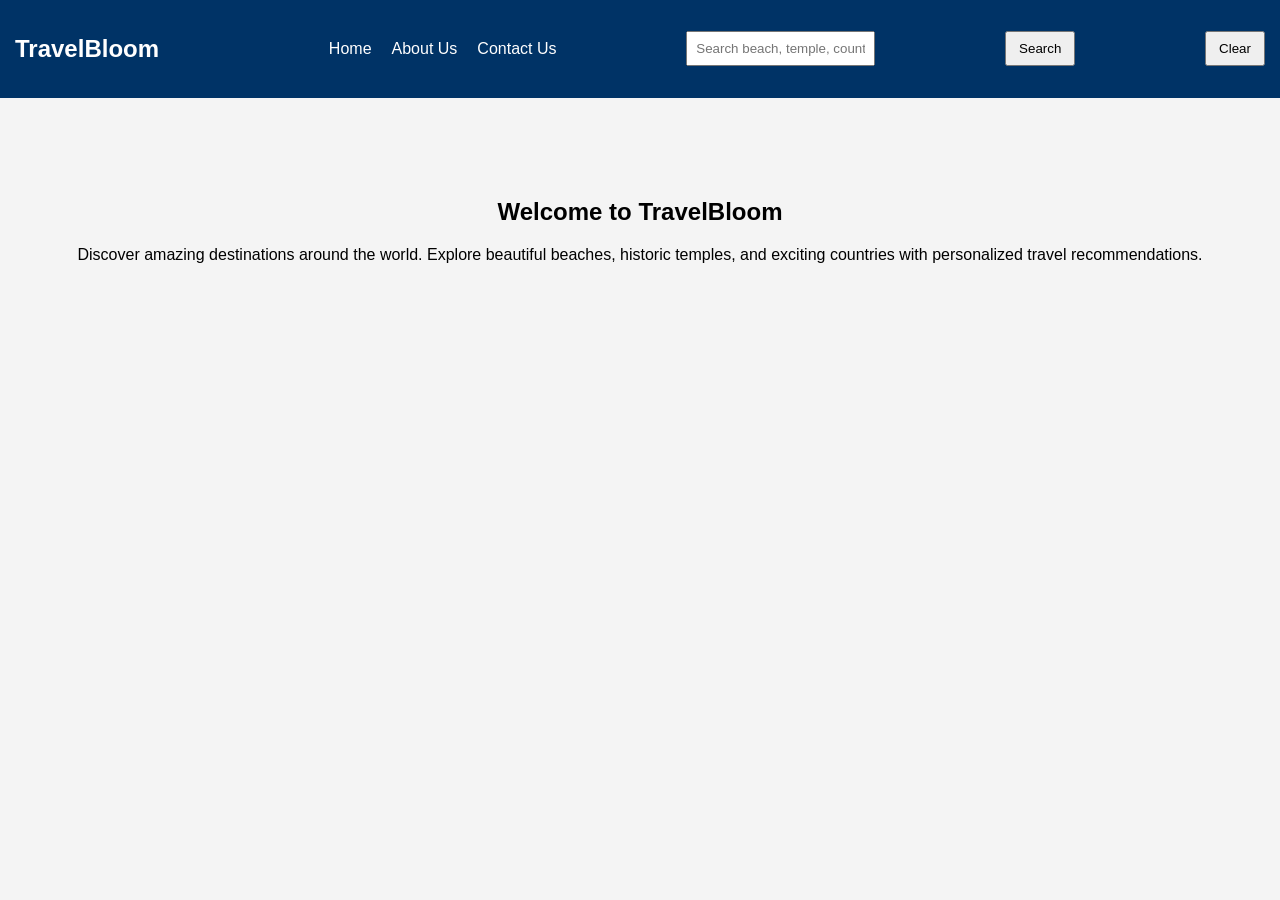
<file: index.html>
<!DOCTYPE html>
<html>
<head>
    <title>TravelBloom</title>
    <link rel="stylesheet" href="style.css">
</head>
<body>

<nav>
    <h2>TravelBloom</h2>

    <ul>
        <li><a href="index.html">Home</a></li>
        <li><a href="about.html">About Us</a></li>
        <li><a href="contact.html">Contact Us</a></li>
    </ul>

    <input type="text" id="searchInput"
           placeholder="Search beach, temple, country">

    <button onclick="searchDestination()">Search</button>
    <button onclick="clearResults()">Clear</button>
</nav>

<section class="hero">
    <h1>Welcome to TravelBloom</h1>

    <p>
        Discover amazing destinations around the world.
        Explore beautiful beaches, historic temples,
        and exciting countries with personalized
        travel recommendations.
    </p>
</section>

<div id="results"></div>

<script src="travel_recommendation.js"></script>

</body>
</html>
</file>
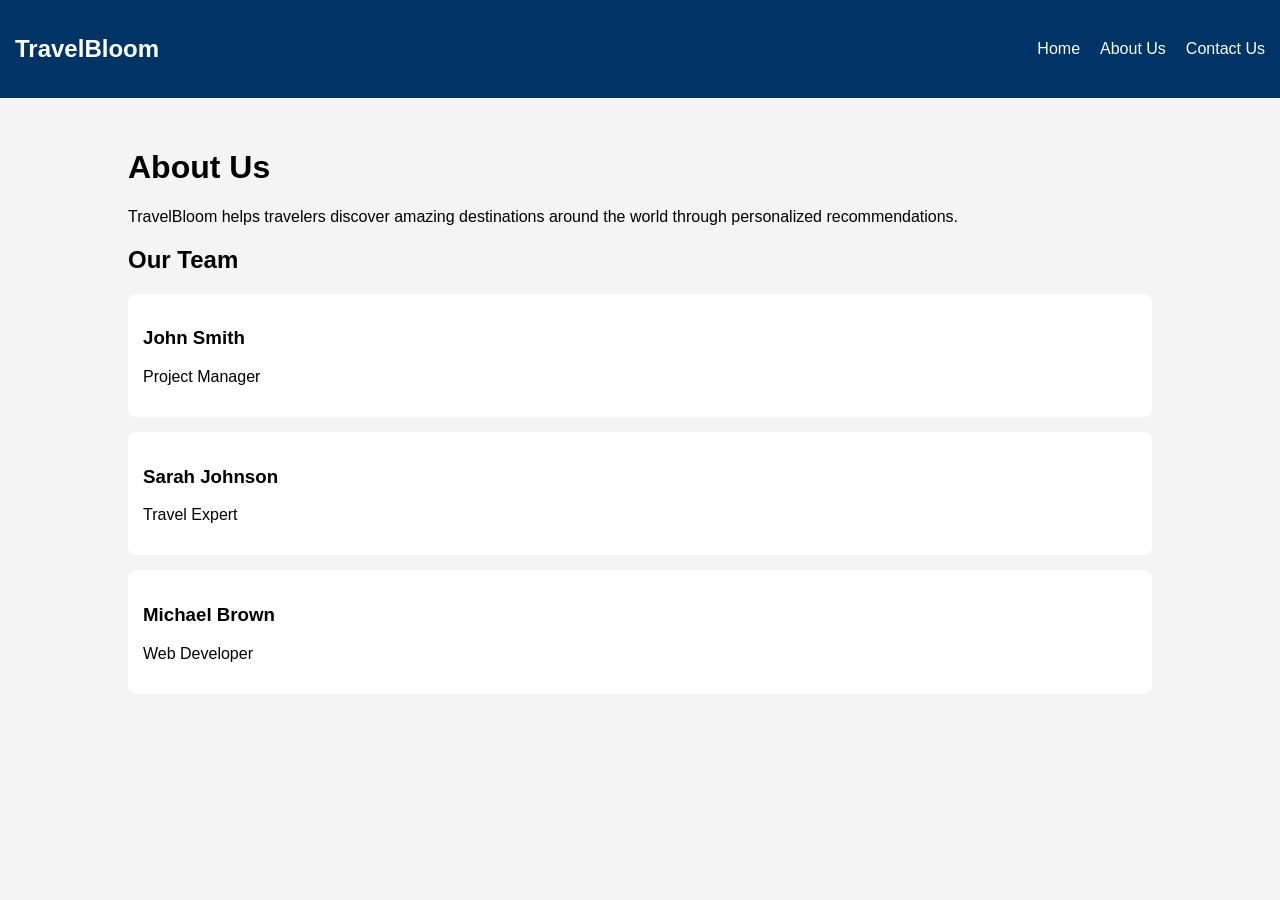
<file: about.html>
<!DOCTYPE html>
<html>
<head>
    <title>About Us</title>
    <link rel="stylesheet" href="style.css">
</head>
<body>

<nav>
    <h2>TravelBloom</h2>

    <ul>
        <li><a href="index.html">Home</a></li>
        <li><a href="about.html">About Us</a></li>
        <li><a href="contact.html">Contact Us</a></li>
    </ul>
</nav>

<div class="container">

<h1>About Us</h1>

<p>
TravelBloom helps travelers discover amazing destinations
around the world through personalized recommendations.
</p>

<h2>Our Team</h2>

<div class="card">
    <h3>John Smith</h3>
    <p>Project Manager</p>
</div>

<div class="card">
    <h3>Sarah Johnson</h3>
    <p>Travel Expert</p>
</div>

<div class="card">
    <h3>Michael Brown</h3>
    <p>Web Developer</p>
</div>

</div>

</body>
</html>
</file>
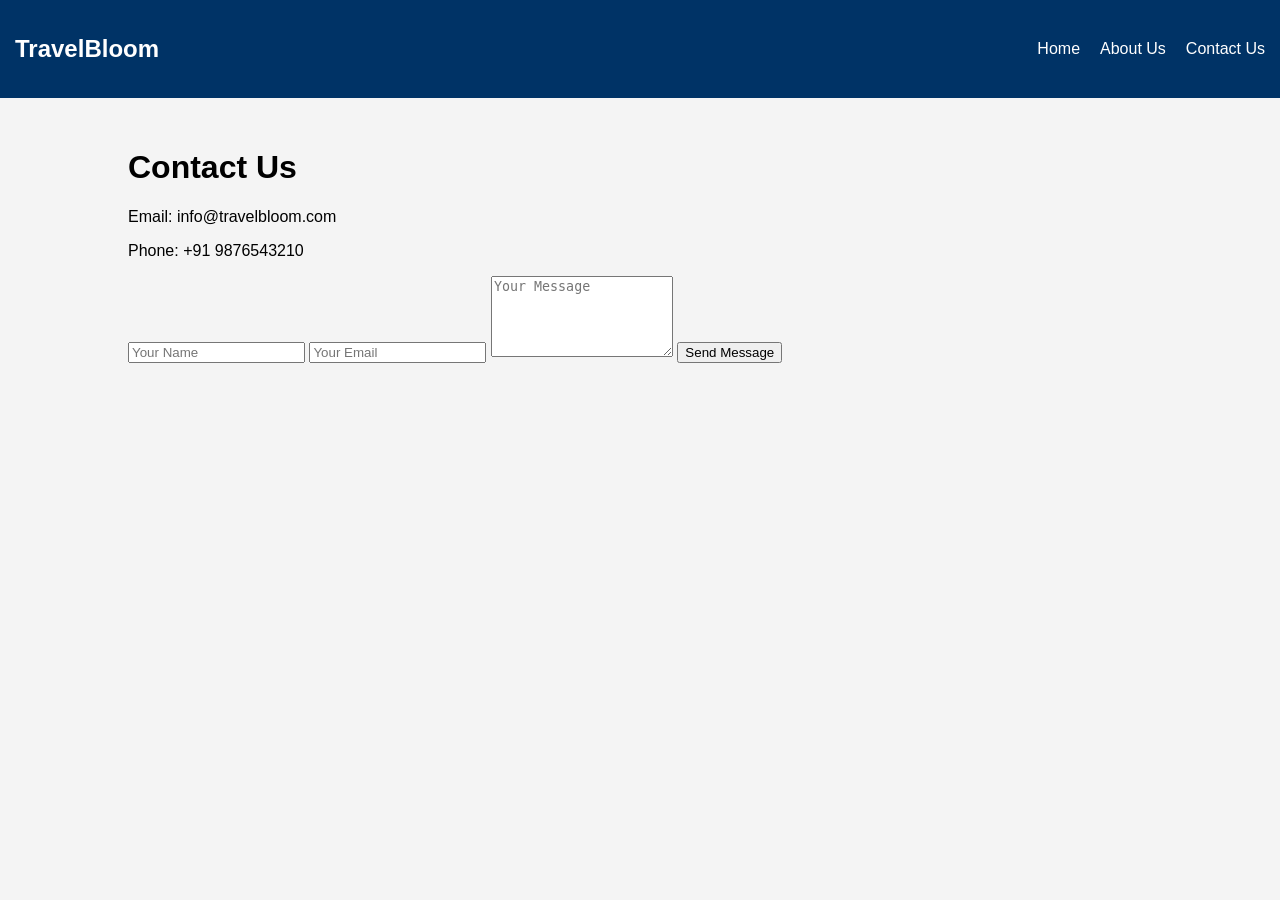
<file: contact.html>
<!DOCTYPE html>
<html>
<head>
    <title>Contact Us</title>
    <link rel="stylesheet" href="style.css">
</head>
<body>

<nav>
    <h2>TravelBloom</h2>

    <ul>
        <li><a href="index.html">Home</a></li>
        <li><a href="about.html">About Us</a></li>
        <li><a href="contact.html">Contact Us</a></li>
    </ul>
</nav>

<div class="container">

<h1>Contact Us</h1>

<p>Email: info@travelbloom.com</p>
<p>Phone: +91 9876543210</p>

<form>

<input type="text"
       placeholder="Your Name"
       required>

<input type="email"
       placeholder="Your Email"
       required>

<textarea rows="5"
          placeholder="Your Message"
          required></textarea>

<button type="submit">
Send Message
</button>

</form>

</div>

</body>
</html>
</file>
<file: style.css>
body{
    font-family:Arial, sans-serif;
    margin:0;
    padding:0;
    background:#f4f4f4;
}

nav{
    background:#003366;
    color:white;
    padding:15px;
    display:flex;
    justify-content:space-between;
    align-items:center;
}

nav ul{
    list-style:none;
    display:flex;
    gap:20px;
}

nav ul li a{
    color:white;
    text-decoration:none;
}

nav input{
    padding:8px;
}

nav button{
    padding:8px 12px;
}

.hero{
    text-align:center;
    padding:80px 20px;
}

.container{
    width:80%;
    margin:auto;
    padding:30px;
}

.card{
    background:white;
    padding:15px;
    margin:15px 0;
    border-radius:8px;
}
</file>
